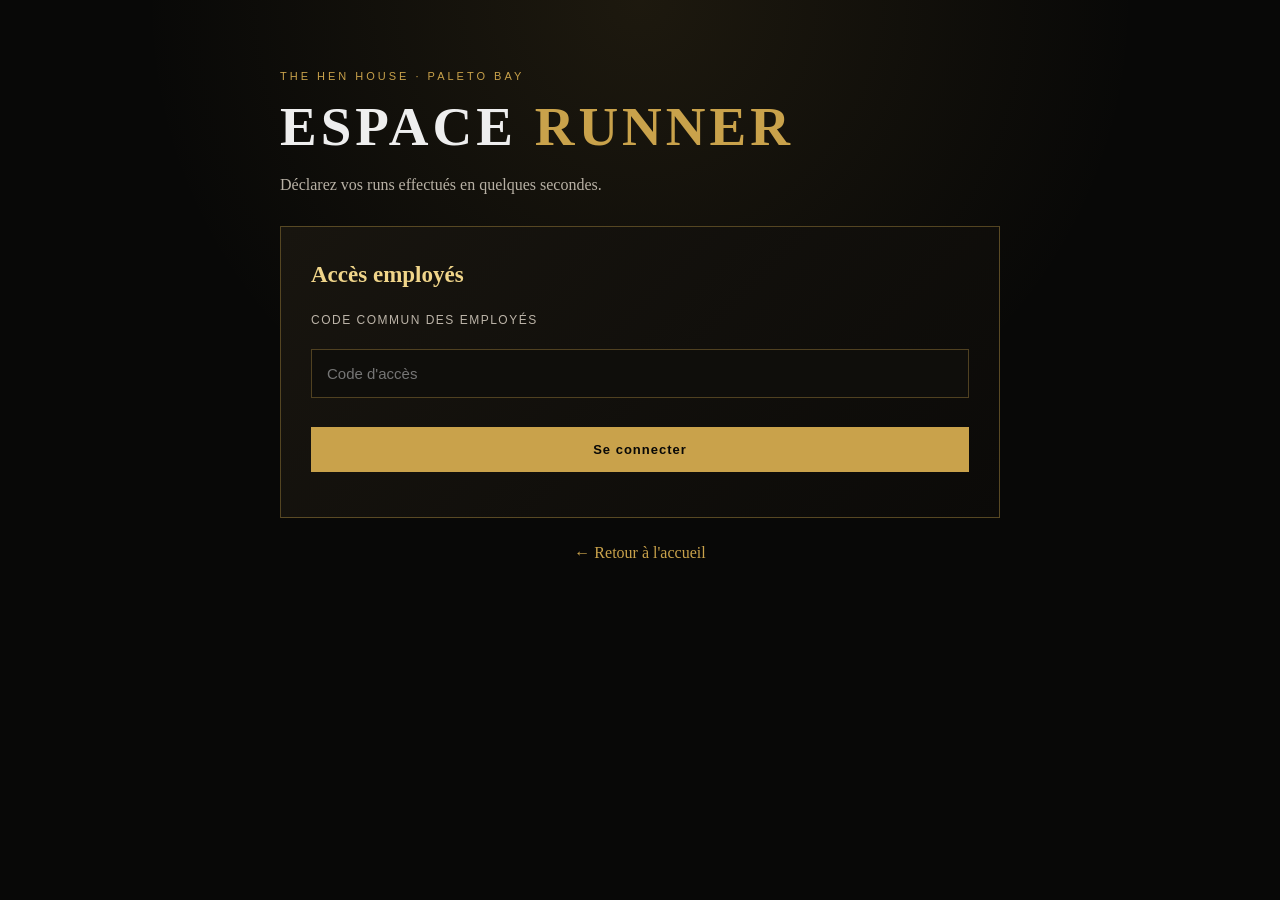
<file: runner.html>
<!doctype html><html lang="fr"><head><meta charset="utf-8"><meta name="viewport" content="width=device-width,initial-scale=1"><title>Espace Runner — The Hen House</title><link rel="stylesheet" href="style.css"></head><body class="runner-page"><main class="runner-shell"><div class="runner-kicker">THE HEN HOUSE · PALETO BAY</div><h1>Espace <span>Runner</span></h1><p class="runner-lead">Déclarez vos runs effectués en quelques secondes.</p><section class="runner-card" id="runnerLogin"><h2>Accès employés</h2><form id="runnerLoginForm"><label for="runnerCode">Code commun des employés</label><input id="runnerCode" type="password" autocomplete="off" required placeholder="Code d'accès"><button type="submit" class="runner-primary">Se connecter</button></form><p class="runner-feedback" id="runnerLoginMessage" role="status"></p></section><section class="runner-card" id="runnerFormSection" hidden><div class="runner-card-head"><h2>Déclarer un run</h2><button type="button" id="runnerLogout" class="runner-outline">Déconnexion</button></div><form id="runnerDeclaration"><div class="runner-form-grid"><div><label for="runnerLastName">Nom</label><input id="runnerLastName" maxlength="80" required autocomplete="family-name"></div><div><label for="runnerFirstName">Prénom</label><input id="runnerFirstName" maxlength="80" required autocomplete="given-name"></div></div><label for="runnerPhone">Numéro de téléphone</label><input id="runnerPhone" maxlength="60" required autocomplete="tel"><label class="runner-check"><input id="runnerCompleted" type="checkbox" required><span>Je confirme avoir effectué ce run</span></label><button type="submit" id="runnerSubmit" class="runner-primary">Envoyer ma déclaration</button></form><p class="runner-feedback" id="runnerFeedback" role="status"></p></section><p class="runner-back"><a href="index.html">← Retour à l'accueil</a></p></main><script>
(function(){const API="https://thehenhouse-reservation.maxgamingdu4.workers.dev",g=id=>document.getElementById(id);let code="";function show(id,text){g(id).textContent=text;}g("runnerLoginForm").addEventListener("submit",async e=>{e.preventDefault();code=g("runnerCode").value.trim();try{const r=await fetch(API+"/runner/verify",{headers:{Authorization:"Bearer "+code}});if(!r.ok)throw Error("Code employé incorrect.");g("runnerLogin").hidden=true;g("runnerFormSection").hidden=false;show("runnerLoginMessage","");}catch(err){show("runnerLoginMessage",err.message);code="";}});g("runnerLogout").addEventListener("click",()=>{code="";g("runnerCode").value="";g("runnerLogin").hidden=false;g("runnerFormSection").hidden=true;});g("runnerDeclaration").addEventListener("submit",async e=>{e.preventDefault();const btn=g("runnerSubmit");btn.disabled=true;show("runnerFeedback","Enregistrement...");try{const r=await fetch(API+"/runner/runs",{method:"POST",headers:{"Content-Type":"application/json",Authorization:"Bearer "+code},body:JSON.stringify({last_name:g("runnerLastName").value.trim(),first_name:g("runnerFirstName").value.trim(),phone:g("runnerPhone").value.trim(),completed:g("runnerCompleted").checked})});const d=await r.json();if(!r.ok||!d.success)throw Error(d.error||"Erreur d'envoi");g("runnerCompleted").checked=false;show("runnerFeedback",d.discord_sent?"✓ Run enregistré et envoyé sur Discord.":"✓ Run enregistré. Attention : notification Discord non envoyée.");}catch(err){show("runnerFeedback",err.message);}finally{btn.disabled=false;}});})();
</script></body></html>
</file>
<file: style.css>
/* =========================================================



   THE HEN HOUSE — GLOBAL STYLES



   Black / Gold — Paleto Bay



   ========================================================= */







:root{



  --gold:#c9a24b;



  --gold-light:#f0d58a;



  --gold-dark:#8e6a27;



  --black:#080807;



  --black-2:#0d0c0a;



  --black-3:#15130f;



  --cream:#f3eee4;



  --muted:#b8b1a5;



  --border:rgba(201,162,75,.28);



  --success:#69c58a;



  --danger:#d86b6b;



}







*{box-sizing:border-box;margin:0;padding:0}



html{scroll-behavior:smooth}



body{



  min-height:100vh;



  font-family:Georgia,"Times New Roman",serif;



  background:var(--black);



  color:var(--cream);



  line-height:1.6;



}



body.home-page{



  background-size:cover!important;



  background-position:center!important;



  background-attachment:fixed!important;



  background-repeat:no-repeat!important;



}



body.home-page::before{



  content:"";



  position:fixed;



  inset:0;



  background:rgba(0,0,0,.20);



  pointer-events:none;



  z-index:0;



}



body.home-page > *{position:relative;z-index:1}







a{color:inherit;text-decoration:none}



img{max-width:100%;height:auto}



button,input,textarea,select{font:inherit}



button{cursor:pointer}



.container{width:min(1180px,92%);margin:auto}







.topbar{



  border-bottom:1px solid var(--border);



  background:#050504;



}



.topbar .container{



  display:flex;



  justify-content:space-between;



  align-items:center;



  gap:20px;



  padding:9px 0;



  font:12px/1 Arial,sans-serif;



  letter-spacing:2px;



  text-transform:uppercase;



  color:#cfc8bc;



}







header{



  position:sticky;



  top:0;



  z-index:20;



  background:rgba(8,8,7,.94);



  backdrop-filter:blur(10px);



  border-bottom:1px solid rgba(201,162,75,.30);



}



.nav{



  display:flex;



  align-items:center;



  justify-content:space-between;



  gap:25px;



  min-height:86px;



}



.brand{



  display:flex;



  align-items:center;



  justify-content:center;



  height:86px;



  flex-shrink:0;



}



.brand img{



  width:88px;



  height:76px;



  object-fit:contain;



  display:block;



}



.header-actions{



  display:flex;



  align-items:center;



  gap:10px;



  flex-shrink:0;



}



.admin-header-btn{



  background:transparent;



  color:var(--gold-light);



}



.admin-header-btn:hover{



  background:var(--gold);



  color:#111;



}



nav{



  display:flex;



  gap:28px;



  align-items:center;



  font:13px Arial,sans-serif;



  letter-spacing:1.5px;



  text-transform:uppercase;



}



nav a{color:#eee8dd;transition:.2s}



nav a:hover,nav a.active{color:var(--gold-light)}







.btn{



  display:inline-flex;



  align-items:center;



  justify-content:center;



  min-height:44px;



  border:1px solid var(--gold);



  padding:12px 22px;



  background:linear-gradient(135deg,#b58a34,#e4c36c);



  color:#111;



  font:bold 12px Arial,sans-serif;



  letter-spacing:1.5px;



  text-transform:uppercase;



  transition:.2s ease;



}



.btn:hover{transform:translateY(-1px);filter:brightness(1.08)}



.btn.outline{background:transparent;color:var(--gold-light)}



.btn.outline:hover{background:var(--gold);color:#111}



.btn.danger{background:transparent;color:#e98989;border-color:rgba(216,107,107,.5)}







.hero{



  min-height:76vh;



  display:grid;



  place-items:center;



  text-align:center;



  position:relative;



  overflow:hidden;



  background:radial-gradient(circle at center,rgba(112,79,24,.12),transparent 42%);



}



.hero-content{padding:120px 20px 90px}



.kicker{



  font:12px Arial,sans-serif;



  letter-spacing:6px;



  color:var(--gold-light);



  text-transform:uppercase;



  margin-bottom:18px;



}



h1{



  font-size:clamp(48px,8vw,100px);



  line-height:.9;



  letter-spacing:4px;



  text-transform:uppercase;



}



h1 span{color:var(--gold)}



.hero p{max-width:680px;margin:28px auto;color:#d5cfc4;font-size:18px}



.actions{display:flex;justify-content:center;gap:12px;flex-wrap:wrap}







section{padding:90px 0}



.section-head{text-align:center;margin-bottom:45px}



.section-head .kicker{margin-bottom:8px}



.section-head h2{



  font-size:42px;



  font-weight:normal;



  text-transform:uppercase;



  letter-spacing:3px;



}



.section-head p{color:var(--muted);max-width:700px;margin:12px auto}







.grid{display:grid;grid-template-columns:repeat(3,1fr);gap:20px}



.card{



  background:linear-gradient(145deg,#18150f,#0d0c09);



  border:1px solid var(--border);



  padding:30px;



}



.card h3{font-size:23px;color:var(--gold-light);margin-bottom:8px}



.card p{color:var(--muted)}



.price{



  font:700 18px Arial,sans-serif;



  color:var(--gold-light);



  margin-top:15px;



}







.menu-list{display:grid;gap:12px}



.menu-item{



  display:flex;



  justify-content:space-between;



  gap:20px;



  border-bottom:1px solid rgba(255,255,255,.09);



  padding:14px 0;



}



.menu-item strong{font-size:18px;font-weight:normal}



.menu-item span{



  font:700 16px Arial,sans-serif;



  color:var(--gold-light);



  white-space:nowrap;



}







.banner{



  background:linear-gradient(90deg,#0b0a08,#211a10,#0b0a08);



  border-top:1px solid var(--border);



  border-bottom:1px solid var(--border);



  text-align:center;



  padding:70px 20px;



}







.page-hero{



  padding:100px 0 70px;



  text-align:center;



  background:radial-gradient(circle,rgba(126,91,31,.12),transparent 55%);



}



.page-hero h1{font-size:clamp(44px,7vw,76px)}







html,body{



  min-height:100%;



}







body{



  min-height:100vh;



  display:flex;



  flex-direction:column;



}







main{



  flex:1;



}







footer{



  width:100%;



  margin-top:auto;



  border-top:1px solid rgba(201,162,75,.25);



  padding:45px 0;



  background:#050504 !important;



  flex-shrink:0;



}



footer .container{



  display:flex;



  justify-content:space-between;



  gap:30px;



  flex-wrap:wrap;



}



footer p{color:#8f897f;font:13px Arial,sans-serif}







form{display:grid;gap:14px;max-width:700px;margin:auto}



input,textarea,select{



  width:100%;



  background:#0f0e0b;



  border:1px solid rgba(201,162,75,.35);



  color:#fff;



  padding:15px;



  outline:none;



  font:15px Arial,sans-serif;



}



input:focus,textarea:focus,select:focus{border-color:var(--gold)}



textarea{min-height:150px;resize:vertical}



label{



  font:12px Arial,sans-serif;



  text-transform:uppercase;



  letter-spacing:1.5px;



  color:#bcb4a8;



}



.notice{



  padding:16px;



  border-left:3px solid var(--gold);



  background:#15120d;



  color:#cfc7ba;



  margin-bottom:25px;



}







.category-grid{



  display:grid;



  grid-template-columns:repeat(3,1fr);



  gap:20px;



}



.category-card{



  display:flex;



  flex-direction:column;



  justify-content:space-between;



  min-height:220px;



  padding:32px;



  background:linear-gradient(145deg,#18150f,#0d0c09);



  border:1px solid var(--border);



  transition:.2s;



}



.category-card:hover{transform:translateY(-3px);border-color:var(--gold)}



.category-card .icon{font-size:38px;margin-bottom:18px}



.category-card h3{color:var(--gold-light);font-size:26px}



.category-card p{color:var(--muted);margin:8px 0 20px}







.event-grid{



  display:grid;



  grid-template-columns:repeat(3,1fr);



  gap:20px;



}



.event-card{



  overflow:hidden;



  background:#100e0b;



  border:1px solid var(--border);



}



.event-card img{



  width:100%;



  aspect-ratio:4/3;



  object-fit:cover;



  display:block;



  background:#15130f;



}



.event-card-body{padding:24px}



.event-date{



  color:var(--gold);



  font:12px Arial,sans-serif;



  text-transform:uppercase;



  letter-spacing:1.5px;



}



.event-card h3{font-size:25px;color:var(--gold-light);margin:7px 0}



.event-card p{color:var(--muted)}







.calendar-wrap{



  overflow:auto;



  border:1px solid var(--border);



  background:#0c0b09;



}



.calendar{



  min-width:760px;



  display:grid;



  grid-template-columns:repeat(7,1fr);



}



.calendar-head,.calendar-day{



  border-right:1px solid rgba(255,255,255,.06);



  border-bottom:1px solid rgba(255,255,255,.06);



  min-height:115px;



  padding:12px;



}



.calendar-head{



  min-height:auto;



  color:var(--gold);



  font:11px Arial,sans-serif;



  text-transform:uppercase;



  letter-spacing:1px;



}



.calendar-day .day-number{



  font:700 13px Arial,sans-serif;



  color:#eee;



}



.calendar-event{



  display:block;



  margin-top:8px;



  padding:7px;



  background:rgba(201,162,75,.12);



  border-left:2px solid var(--gold);



  color:var(--gold-light);



  font:11px Arial,sans-serif;



}







.modal{



  position:fixed;



  inset:0;



  z-index:100;



  display:none;



  place-items:center;



  padding:20px;



  background:rgba(0,0,0,.78);



}



.modal.open{display:grid}



.modal-card{



  width:min(650px,100%);



  max-height:90vh;



  overflow:auto;



  background:#100e0b;



  border:1px solid var(--gold);



  padding:32px;



  box-shadow:0 20px 80px rgba(0,0,0,.6);



}



.modal-close{



  float:right;



  background:none;



  border:0;



  color:var(--gold);



  font-size:26px;



}



.modal-card h2{color:var(--gold-light);margin-bottom:15px}



.ingredients{color:var(--muted);margin-bottom:20px}











.event-modal{



  position:fixed;



  inset:0;



  z-index:9999;



  display:none;



  align-items:center;



  justify-content:center;



  padding:20px;



}



.event-modal.open{



  display:flex;



}



.event-modal-backdrop{



  position:absolute;



  inset:0;



  background:rgba(0,0,0,.86);



  backdrop-filter:blur(5px);



  cursor:pointer;



}



.event-modal-card{



  position:relative;



  z-index:2;



  width:min(560px,92vw);



  max-height:90vh;



  overflow:auto;



  background:#100e0b;



  border:1px solid var(--gold);



  box-shadow:0 25px 90px rgba(0,0,0,.85);



}



.event-modal-image{



  display:block;



  width:100%;



  max-height:390px;



  object-fit:cover;



}



.event-modal-content{



  padding:24px 26px 30px;



}



.event-modal-date{



  color:var(--gold);



  font:12px Arial,sans-serif;



  letter-spacing:1.5px;



  text-transform:uppercase;



  margin-bottom:8px;



}



.event-modal-content h2{



  color:var(--gold-light);



  font-size:32px;



  line-height:1.15;



  margin:0 0 14px;



}



.event-modal-content p{



  color:#d5cfc4;



  font-size:16px;



  line-height:1.7;



  white-space:pre-line;



}



.event-modal-close{



  position:absolute;



  top:10px;



  right:10px;



  z-index:3;



  width:42px;



  height:42px;



  border:1px solid rgba(201,162,75,.75);



  background:rgba(8,8,7,.92);



  color:var(--gold-light);



  font:32px/38px Arial,sans-serif;



  cursor:pointer;



}



.event-modal-close:hover{



  background:var(--gold);



  color:#111;



}



body.modal-open{



  overflow:hidden;



}



.calendar-event{



  appearance:none;



  -webkit-appearance:none;



}



.calendar-error{



  grid-column:1 / -1;



  padding:40px;



  text-align:center;



  color:#d86b6b;



}



@media(max-width:700px){



  .nav{



    min-height:76px;



  }



  .brand{



    height:76px;



  }



  .brand img{



    width:78px;



    height:68px;



  }



  .event-modal{



    padding:14px;



  }



  .event-modal-card{



    width:94vw;



  }



  .event-modal-image{



    max-height:300px;



  }



  .event-modal-content{



    padding:21px;



  }



  .event-modal-content h2{



    font-size:28px;



  }



  .event-modal-content p{



    font-size:15px;



  }



}







.message{



  display:none;



  padding:13px 15px;



  border:1px solid var(--border);



  background:#15120d;



  color:#ddd;



}



.message.show{display:block}



.message.success{border-color:rgba(105,197,138,.5);color:#bfeacb}



.message.error{border-color:rgba(216,107,107,.5);color:#f0b1b1}



.message.info{border-color:var(--border);color:var(--gold-light)}















/* =========================================================



   MAINTENANCE PAGE



   ========================================================= */







.maintenance-page{



  min-height:100vh;



  display:grid;



  place-items:center;



  padding:40px 20px;



  background:



    radial-gradient(circle at center,rgba(201,162,75,.055),transparent 35%),



    #050504;



  color:var(--cream);



}







.maintenance-frame{



  position:relative;



  width:min(700px,92vw);



  min-height:650px;



  display:flex;



  align-items:center;



  justify-content:center;



  border:1px solid rgba(201,162,75,.55);



  background:rgba(15,14,11,.72);



  box-shadow:0 30px 90px rgba(0,0,0,.55);



  padding:45px 55px;



}







.maintenance-inner{



  width:100%;



  text-align:center;



}







.maintenance-logo{



  display:block;



  width:100px;



  max-height:100px;



  object-fit:contain;



  margin:0 auto 30px;



}







.maintenance-kicker{



  color:var(--gold-light);



  font:11px Arial,sans-serif;



  letter-spacing:6px;



  text-transform:uppercase;



  margin-bottom:15px;



}







.maintenance-frame h1{



  color:var(--gold-light);



  font-size:clamp(48px,6vw,68px);



  line-height:1;



  letter-spacing:3px;



  margin:0;



}







.maintenance-tool{



  width:70px;



  height:70px;



  display:grid;



  place-items:center;



  margin:28px auto 20px;



  border:1px solid rgba(201,162,75,.55);



  background:rgba(201,162,75,.045);



  transform:rotate(-8deg);



}







.maintenance-tool span{



  display:block;



  font-size:28px;



  transform:rotate(8deg);



  filter:grayscale(.25);



}







.maintenance-divider{



  width:82px;



  height:1px;



  background:var(--gold);



  margin:0 auto 28px;



  opacity:.75;



}







.maintenance-text{



  max-width:570px;



  margin:0 auto;



  color:#e1dbd1;



  font-size:16px;



  line-height:1.65;



}







.maintenance-thanks{



  margin-top:17px;



  color:#8f897f;



  font:12px Arial,sans-serif;



  letter-spacing:1px;



}







.maintenance-actions{



  display:flex;



  justify-content:center;



  gap:4px;



  margin-top:27px;



}







.maintenance-page .status,



.maintenance-page .admin-link{



  display:inline-flex;



  align-items:center;



  justify-content:center;



  width:205px;



  height:35px;



  box-sizing:border-box;



  margin:0;



  border:1px solid rgba(201,162,75,.5);



  background:rgba(201,162,75,.045);



  color:var(--gold);



  font:10px Arial,sans-serif;



  letter-spacing:1.4px;



  text-transform:uppercase;



}







.maintenance-page .status{



  gap:7px;



}







.maintenance-page .status span{



  color:var(--gold);



  font-size:9px;



}







.maintenance-page .admin-link{



  text-decoration:none;



  transition:.2s ease;



}







.maintenance-page .admin-link:hover{



  background:var(--gold);



  color:#111;



}







.maintenance-footer{



  margin-top:34px;



  color:#68645d;



  font:10px Arial,sans-serif;



  letter-spacing:1.5px;



  text-transform:uppercase;



}







.maintenance-corner{



  position:absolute;



  width:32px;



  height:32px;



  pointer-events:none;



}







.maintenance-corner-tl{



  top:13px;



  left:13px;



  border-top:1px solid rgba(243,238,228,.8);



  border-left:1px solid rgba(243,238,228,.8);



}







.maintenance-corner-br{



  right:13px;



  bottom:13px;



  border-right:1px solid rgba(243,238,228,.8);



  border-bottom:1px solid rgba(243,238,228,.8);



}







@media(max-width:700px){



  .maintenance-page{



    padding:20px 14px;



  }







  .maintenance-frame{



    width:100%;



    min-height:590px;



    padding:38px 22px;



  }







  .maintenance-logo{



    width:90px;



    margin-bottom:24px;



  }







  .maintenance-kicker{



    letter-spacing:4px;



  }







  .maintenance-frame h1{



    font-size:clamp(38px,11vw,58px);



  }







  .maintenance-text{



    font-size:15px;



  }







  .maintenance-actions{



    flex-direction:column;



    align-items:center;



    gap:8px;



  }







  .maintenance-page .status,



  .maintenance-page .admin-link{



    width:min(260px,100%);



  }



}







.admin-page{background:#090807}



.admin-shell{width:min(1250px,94%);margin:35px auto}



.admin-header{



  display:flex;



  align-items:center;



  justify-content:space-between;



  gap:20px;



  flex-wrap:wrap;



  padding:25px;



  border:1px solid var(--border);



  background:#0f0e0b;



}



.admin-header h1{font-size:34px}



.admin-header h1 span{color:var(--gold)}



.admin-nav{



  display:flex;



  gap:8px;



  flex-wrap:wrap;



  margin:20px 0;



}



.admin-nav button{



  border:1px solid var(--border);



  background:#11100d;



  color:#ddd;



  padding:11px 15px;



  font:12px Arial,sans-serif;



  text-transform:uppercase;



  letter-spacing:1px;



}



.admin-nav button.active,.admin-nav button:hover{



  background:var(--gold);



  color:#111;



}



.admin-section{



  display:none;



  border:1px solid var(--border);



  background:#0f0e0b;



  padding:28px;



}



.admin-section.active{display:block}



.admin-grid{



  display:grid;



  grid-template-columns:repeat(2,1fr);



  gap:20px;



}



.admin-card{



  border:1px solid rgba(255,255,255,.07);



  background:#12100d;



  padding:22px;



}



.admin-card h2{font-size:22px;color:var(--gold-light);margin-bottom:18px}



.admin-list{display:grid;gap:12px}



.admin-item{



  display:flex;



  align-items:center;



  justify-content:space-between;



  gap:15px;



  padding:15px;



  border:1px solid rgba(255,255,255,.07);



  background:#0b0a08;



}



.admin-item .meta{color:var(--muted);font:12px Arial,sans-serif}



.admin-actions{display:flex;gap:7px;flex-wrap:wrap}



.admin-actions button{



  border:1px solid var(--border);



  background:transparent;



  color:var(--gold-light);



  padding:8px 10px;



  font:11px Arial,sans-serif;



}



.admin-actions button:hover{background:var(--gold);color:#111}



.hidden{display:none!important}







.login-wrapper{



  min-height:100vh;



  display:grid;



  place-items:center;



  padding:22px;



  background:



    radial-gradient(circle at center,rgba(201,162,75,.10),transparent 38%),



    #080807;



}



.login-card{



  width:min(460px,100%);



  padding:30px 40px 32px;



  border:1px solid var(--border);



  background:#0f0e0b;



  text-align:center;



}



.login-logo{



  display:block;



  width:135px;



  height:135px;



  object-fit:contain;



  margin:0 auto 10px;



}



.login-card .kicker{



  margin-bottom:10px;



}



.login-card h1{



  font-size:34px;



  line-height:1.05;



  margin:0 0 4px;



}



.login-card .subtitle{



  color:var(--muted);



  margin:4px 0 20px;



}



.login-form{text-align:left}



.login-form label{



  margin-bottom:6px;



}



.login-form input{



  padding:12px 14px;



}



.login-button{



  width:100%;



  margin-top:4px;



  min-height:44px;



}







.preview{



  width:100%;



  max-height:260px;



  object-fit:contain;



  background:#080807;



  border:1px solid rgba(255,255,255,.08);



  margin-top:15px;



}



.small{font:12px Arial,sans-serif;color:var(--muted)}



hr.separator{border:0;border-top:1px solid rgba(255,255,255,.07);margin:25px 0}







@media(max-width:900px){



  .grid,.category-grid,.event-grid,.admin-grid{grid-template-columns:1fr}



  .nav{min-height:70px}



  .brand img{width:86px}



  nav{display:none}



  .header-actions{gap:7px}



  .header-actions .btn{padding:10px 12px;font-size:10px;letter-spacing:1px}







  .hero{min-height:70vh}



  .hero-content{padding:90px 18px 70px}



}



@media(max-width:600px){



  .topbar .container{justify-content:center;text-align:center}



  .topbar .container span:last-child{display:none}



  section{padding:65px 0}



  .section-head h2{font-size:32px}



  h1{font-size:clamp(42px,12vw,70px)}



  .hero p{font-size:16px}



 .login-card{padding:28px 20px}



  .admin-shell{width:94%}



  .admin-section{padding:18px}



}











/* =========================================================



   EVENTS — CALENDAR



   ========================================================= */







.events-actions{margin-top:25px}







.calendar-section{



  padding-top:25px;



}







.calendar-container{



  width:min(1180px,100%);



  border:1px solid rgba(201,162,75,.22);



  background:#0a0a09;



}







.calendar-toolbar{



  height:88px;



  display:grid;



  grid-template-columns:90px 1fr 90px;



  align-items:center;



  gap:20px;



  padding:0 22px;



  border-bottom:1px solid rgba(201,162,75,.22);



}







.calendar-toolbar h2{



  color:var(--cream);



  font-size:30px;



  font-weight:normal;



  text-align:center;



  text-transform:capitalize;



  letter-spacing:.5px;



}







.calendar-nav{



  width:50px;



  height:40px;



  border:1px solid rgba(201,162,75,.45);



  background:#0e0e0c;



  color:#eee8dd;



  font:28px/1 Georgia,"Times New Roman",serif;



  justify-self:start;



  transition:.2s;



}







.calendar-nav:last-child{



  justify-self:end;



}







.calendar-nav:hover{



  background:var(--gold);



  color:#111;



}







.calendar-weekdays{



  display:grid;



  grid-template-columns:repeat(7,1fr);



  border-bottom:1px solid rgba(255,255,255,.10);



}







.calendar-weekdays div{



  padding:13px 10px;



  text-align:center;



  color:#9fc0df;



  font:11px Arial,sans-serif;



  letter-spacing:1.5px;



}







.calendar-grid{



  display:grid;



  grid-template-columns:repeat(7,1fr);



}







.calendar-day{



  min-height:128px;



  padding:10px;



  border-right:1px solid rgba(255,255,255,.10);



  border-bottom:1px solid rgba(255,255,255,.10);



  background:#090908;



  position:relative;



}







.calendar-day:nth-child(7n){



  border-right:0;



}







.calendar-day-number{



  color:#eee;



  font:14px Georgia,"Times New Roman",serif;



  margin-bottom:8px;



}







.calendar-day.outside{



  background:#080807;



}







.calendar-day.outside .calendar-day-number{



  color:#4d4b47;



}







.calendar-day.has-event{



  background:#0b0b09;



}







.calendar-event{



  width:100%;



  display:block;



  appearance:none;



  -webkit-appearance:none;



  padding:5px;



  margin-top:4px;



  border:1px solid rgba(201,162,75,.45);



  background:#211d16;



  color:var(--cream);



  text-align:left;



  overflow:hidden;



  cursor:pointer;



  transition:.18s;



}







.calendar-event:hover{



  background:#30291c;



  border-color:var(--gold);



  transform:translateY(-1px);



}







.calendar-event img{



  display:block;



  width:100%;



  aspect-ratio:3/1.1;



  object-fit:cover;



  margin-bottom:4px;



}







.calendar-event-title{



  display:block;



  font:bold 12px Arial,sans-serif;



  color:#f3eee4;



  white-space:nowrap;



  overflow:hidden;



  text-overflow:ellipsis;



}







.calendar-event-time{



  display:block;



  margin-top:3px;



  color:#b8b1a5;



  font:11px Arial,sans-serif;



}







.event-list-section{



  padding-top:70px;



}







.event-card-button{



  width:100%;



  padding:0;



  color:inherit;



  text-align:left;



  cursor:pointer;



  font-family:inherit;



  transition:.2s;



}







.event-card-button:hover{



  transform:translateY(-3px);



  border-color:var(--gold);



}







.event-details-link{



  display:inline-block;



  margin-top:16px;



  color:var(--gold-light);



  font:11px Arial,sans-serif;



  letter-spacing:1px;



  text-transform:uppercase;



}











@media(max-width:700px){



  .calendar-toolbar{



    grid-template-columns:55px 1fr 55px;



    padding:0 10px;



    gap:8px;



  }







  .calendar-toolbar h2{



    font-size:23px;



  }







  .calendar-nav{



    width:44px;



  }







  .calendar-day{



    min-height:95px;



    padding:7px;



  }







  .calendar-event{



    padding:4px;



  }







  .calendar-event img{



    display:none;



  }







  .calendar-event-title{



    font-size:10px;



  }







  .calendar-event-time{



    font-size:9px;



  }







  .calendar-day-number{



    font-size:12px;



  }







  .calendar-weekdays div{



    font-size:9px;



    padding:11px 3px;



  }







  .event-modal-content{



    padding:24px 20px;



  }







  .event-modal-content h2{



    font-size:29px;



  }



}











body.site-background-page{



  background-size:cover !important;



  background-position:center center !important;



  background-attachment:fixed !important;



  background-repeat:no-repeat !important;



}







/* =========================================================



   VOILE SOMBRE SUR LES IMAGES DE FOND



   ========================================================= */



body.site-background-page{



  position:relative;



}







body.site-background-page::before{



  content:"";



  position:fixed;



  inset:0;



  z-index:0;



  pointer-events:none;



  background:rgba(0,0,0,.34);



}







body.site-background-page > *{



  position:relative;



  z-index:1;



}



















/* =========================================================



   THE HEN HOUSE — ADMINISTRATION + RÉSERVATIONS



   Intégration dans style.css



   ========================================================= */



































    * {















      box-sizing: border-box;















    }































    body {















      background:















        radial-gradient(















          circle at top,















          rgba(201,162,75,.08),















          transparent 45%















        ),















        #080807;















      color: #eee;















    }































    /* =========================















       CONTENEUR















    ========================= */































    .admin-container {















      width: min(1150px, calc(100% - 40px));















      margin: 50px auto;















    }































    /* =========================















       HEADER ADMIN















    ========================= */































    .admin-header {















      display: flex;















      align-items: center;















      justify-content: space-between;















      gap: 20px;















      margin-bottom: 30px;















    }































    .admin-title h1 {















      margin: 0;















      color: #f0d58a;















      font-size: 34px !important;















      line-height: 1.1;















      letter-spacing: 1px;















    }































    .admin-title p {















      margin-top: 8px;















      color: #999;















    }































    .top-actions {















      display: flex;















      flex-wrap: wrap;















      gap: 10px;















    }































    /* =========================















       BOUTONS















    ========================= */































    button {















      font-family: inherit;















    }































    .admin-btn {















      border: 1px solid rgba(201,162,75,.55);















      background: #11100d;















      color: #eee;















      padding: 11px 17px;















      cursor: pointer;















      transition: .2s;















      font-size: 13px;















    }































    .admin-btn:hover {















      background: #c9a24b;















      color: #111;















    }































    .secondary {















      border: 1px solid #555;















      background: transparent;















      color: #eee;















      padding: 11px 17px;















      cursor: pointer;















      transition: .2s;















    }































    .secondary:hover {















      border-color: #c9a24b;















      color: #f0d58a;















    }































    .danger {















      border: 1px solid rgba(190,60,60,.7);















      background: rgba(100,20,20,.25);















      color: #ffb2b2;















      padding: 11px 17px;















      cursor: pointer;















      transition: .2s;















    }































    .danger:hover {















      background: #9e3030;















      color: white;















    }































    .maintenance-button {















      border: 1px solid rgba(201,162,75,.7);















      background: rgba(201,162,75,.08);















      color: #f0d58a;















      padding: 11px 17px;















      cursor: pointer;















      transition: .2s;















    }































    .maintenance-button:hover {















      background: #c9a24b;















      color: #111;















    }































    .maintenance-button.active {















      border-color: #4caf50;















      background: rgba(76,175,80,.12);















      color: #8cff91;















    }































    /* =========================















       CARTES















    ========================= */































    .admin-card {















      background:















        linear-gradient(















          145deg,















          #15130f,















          #090807















        );















      border: 1px solid rgba(201,162,75,.22);















      padding: 28px;















      margin-bottom: 25px;















      box-shadow: 0 20px 60px rgba(0,0,0,.25);















    }































    .admin-card h2 {















      margin-top: 0;















      margin-bottom: 22px;















      color: #f0d58a;















      font-size: 23px;















    }































    /* =========================















       LOGIN















    ========================= */































    .login-wrapper {















      min-height: 75vh;















      display: flex;















      align-items: center;















      justify-content: center;















      padding: 40px 20px;















    }































    .login-card h1 {















      color: #f0d58a;















      margin-bottom: 8px;















      font-size: 42px !important;















      line-height: 1.1;















      letter-spacing: 1px;















    }































    .login-logo {















      width: 100px;















      height: 100px;















      object-fit: contain;















      margin-bottom: 20px;















    }































    .login-card h1 {















      color: #f0d58a;















      margin-bottom: 8px;















    }































    .login-card p {















      color: #999;















      margin-bottom: 28px;















    }































    /* =========================















       FORMULAIRES















    ========================= */































    .form-group {















      margin-bottom: 18px;















    }































    .form-group label {















      display: block;















      margin-bottom: 8px;















      color: #cfc7b8;















      font-size: 13px;















    }































    .form-group input,















    .form-group textarea {















      width: 100%;















      border: 1px solid #3d3932;















      background: #0c0b09;















      color: white;















      padding: 13px 14px;















      outline: none;















      transition: .2s;















      font-family: inherit;















    }































    .form-group textarea {















      min-height: 130px;















      resize: vertical;















    }































    .form-group input:focus,















    .form-group textarea:focus {















      border-color: #c9a24b;















      box-shadow: 0 0 0 2px rgba(201,162,75,.08);















    }































    .form-actions {















      display: flex;















      flex-wrap: wrap;















      gap: 10px;















      margin-top: 20px;















    }































    /* =========================















       MESSAGES















    ========================= */































    .message {















      padding: 12px 15px;















      margin-top: 15px;















      font-size: 13px;















      display: none;















    }































    .message.show {















      display: block;















    }































    .message.success {















      background: rgba(50,130,65,.12);















      border: 1px solid rgba(70,170,80,.35);















      color: #9cff9c;















    }































    .message.error {















      background: rgba(150,30,30,.12);















      border: 1px solid rgba(200,60,60,.35);















      color: #ffaaaa;















    }































    /* =========================















       MAINTENANCE















    ========================= */































    .maintenance-status {















      display: flex;















      align-items: center;















      justify-content: space-between;















      gap: 20px;















      padding: 18px;















      background: rgba(0,0,0,.25);















      border: 1px solid rgba(201,162,75,.15);















    }































    .maintenance-info strong {















      display: block;















      color: #eee;















      margin-bottom: 5px;















    }































    .maintenance-info span {















      color: #999;















      font-size: 13px;















    }































    .status-badge {















      padding: 7px 12px;















      font-size: 11px;















      font-weight: bold;















      letter-spacing: 1px;















      text-transform: uppercase;















    }































    .status-off {















      background: rgba(80,80,80,.2);















      color: #aaa;















      border: 1px solid #444;















    }































    .status-on {















      background: rgba(60,160,70,.15);















      color: #8cff91;















      border: 1px solid rgba(80,180,90,.4);















    }































    /* =========================















       EVENEMENTS















    ========================= */































    .events-list {















      display: grid;















      grid-template-columns:















        repeat(auto-fit, minmax(300px, 1fr));















      gap: 18px;















    }































    .event-card {















      border: 1px solid rgba(201,162,75,.18);















      background: rgba(0,0,0,.22);















      overflow: hidden;















    }































    .event-card-image {















      width: 100%;















      height: 180px;















      object-fit: cover;















      display: block;















    }































    .event-card-content {















      padding: 18px;















    }































    .event-card h3 {















      color: #f0d58a;















      margin: 0 0 10px;















    }































    .event-date {















      color: #aaa;















      font-size: 13px;















      margin-bottom: 10px;















    }































    .event-description {















      color: #bbb;















      font-size: 13px;















      line-height: 1.6;















      margin-bottom: 15px;















    }































    .event-actions {















      display: flex;















      gap: 8px;















      flex-wrap: wrap;















    }































    .edit-btn {















      border: 1px solid rgba(201,162,75,.55);















      background: transparent;















      color: #e7d39a;















      padding: 8px 13px;















      cursor: pointer;















    }































    .delete-btn {















      border: 1px solid rgba(190,60,60,.6);















      background: transparent;















      color: #ff9999;















      padding: 8px 13px;















      cursor: pointer;















    }































    .delete-btn:hover {















      background: #9e3030;















      color: white;















    }































    /* =========================















       HIDDEN















    ========================= */































    .hidden {















      display: none !important;















    }































    /* =========================















       MOBILE















    ========================= */































    @media (max-width: 700px) {































      .admin-container {















        width: min(100% - 25px, 1150px);















        margin: 25px auto;















      }































      .admin-header {















        flex-direction: column;















        align-items: flex-start;















      }































      .top-actions {















        width: 100%;















      }































      .top-actions button {















        flex: 1;















      }































      .admin-card {















        padding: 20px;















      }































      .maintenance-status {















        align-items: flex-start;















        flex-direction: column;















      }































      .login-card {















        padding: 28px 20px;















      }































    }







































    /* =========================







       LOGO DU SITE







    ========================= */















    .admin-description {







      color: #999;







      margin: 8px 0 25px;







      font: 14px Arial, sans-serif;







      line-height: 1.6;







    }















    .logo-admin-grid {







      display: grid;







      grid-template-columns: 280px 1fr;







      gap: 30px;







      align-items: start;







    }















    .logo-preview-box {







      border: 1px solid rgba(201,162,75,.25);







      background: #0d0c0a;







      padding: 20px;







    }















    .logo-preview-title {







      color: #f0d58a;







      font: 12px Arial, sans-serif;







      letter-spacing: 1.5px;







      text-transform: uppercase;







      margin-bottom: 15px;







    }















    .logo-preview {







      min-height: 180px;







      display: flex;







      align-items: center;







      justify-content: center;







      background: #050504;







      border: 1px solid rgba(255,255,255,.08);







      padding: 20px;







    }















    .logo-preview img {







      max-width: 100%;







      max-height: 150px;







      object-fit: contain;







    }















    .logo-form {







      display: grid;







      gap: 14px;







    }















    .logo-form input[type="url"] {







      width: 100%;







      border: 1px solid #3d3932;







      background: #0c0b09;







      color: white;







      padding: 13px 14px;







      outline: none;







      transition: .2s;







      font-family: Arial, sans-serif;







    }















    .logo-form input[type="url"]:focus {







      border-color: #c9a24b;







      box-shadow: 0 0 0 2px rgba(201,162,75,.08);







    }















    .logo-form .form-actions {







      display: flex;







      flex-wrap: wrap;







      gap: 10px;







      margin-top: 0;







    }















    @media (max-width: 700px) {







      .logo-admin-grid {







        grid-template-columns: 1fr;







      }







    }



















/* Navigation par sections */



.admin-nav{



  display:flex;



  flex-wrap:wrap;



  gap:8px;



  margin:0 0 20px;



}



.admin-nav button{



  appearance:none;



  border:1px solid rgba(201,162,75,.28);



  background:#11100d;



  color:#eee;



  padding:11px 16px;



  cursor:pointer;



  transition:.2s ease;



  font:12px Arial,sans-serif;



  letter-spacing:1.2px;



  text-transform:uppercase;



}



.admin-nav button:hover{



  border-color:rgba(201,162,75,.7);



  color:#f0d58a;



}



.admin-nav button.active{



  background:#c9a24b;



  border-color:#c9a24b;



  color:#111;



}



.admin-panel{display:none}



.admin-panel.active{display:block}



.admin-panel > .admin-card:last-child{margin-bottom:0}



@media(max-width:700px){



  .admin-nav{display:grid;grid-template-columns:1fr 1fr}



  .admin-nav button{width:100%}



}







.reservation-hero{padding-bottom:42px}



.reservation-section{padding:30px 0 80px}



.reservation-layout{display:grid;grid-template-columns:minmax(260px,.75fr) minmax(420px,1.25fr);gap:42px;align-items:start}



.reservation-intro{padding:25px 10px 10px 0}



.reservation-badge,.reservation-card-kicker{display:inline-block;color:#c9a24b;font:11px Arial,sans-serif;letter-spacing:2.2px;text-transform:uppercase}



.reservation-intro h2{font-size:clamp(30px,4vw,48px);line-height:1.08;margin:14px 0 18px;color:#f3eee4}



.reservation-intro h2 span{color:#c9a24b}



.reservation-intro>p{color:#b8b1a5;line-height:1.8;max-width:560px}



.reservation-info-list{display:grid;gap:13px;margin:30px 0}



.reservation-info-item{display:flex;gap:15px;align-items:center;padding:15px 0;border-bottom:1px solid rgba(201,162,75,.15)}



.reservation-info-item>span{color:#c9a24b;font:bold 12px Arial,sans-serif;letter-spacing:1px}



.reservation-info-item strong,.reservation-info-item small{display:block}.reservation-info-item strong{color:#f3eee4;font-size:14px}.reservation-info-item small{color:#817b72;margin-top:4px}



.reservation-note{font-size:12px!important;color:#817b72!important}



.reservation-card{background:rgba(10,9,7,.92);border:1px solid rgba(201,162,75,.35);box-shadow:0 25px 70px rgba(0,0,0,.4);padding:30px}



.reservation-card-head{display:flex;align-items:center;justify-content:space-between;gap:20px;padding-bottom:20px;margin-bottom:20px;border-bottom:1px solid rgba(201,162,75,.18)}



.reservation-card-head h2{margin:7px 0 0;color:#f3eee4;font-size:25px}.reservation-status-dot{width:10px;height:10px;border-radius:50%;background:#c9a24b;box-shadow:0 0 0 5px rgba(201,162,75,.1)}



.reservation-form-grid{display:grid;gap:16px}.reservation-form-grid.two{grid-template-columns:1fr 1fr}.reservation-form-grid.three{grid-template-columns:.7fr 1fr 1fr}



.reservation-field{position:relative;margin-bottom:16px}.reservation-field label{display:block;color:#ddd5c7;font:12px Arial,sans-serif;letter-spacing:.7px;margin-bottom:8px}.reservation-field label span{color:#c9a24b}.reservation-field label small{color:#777066}



.reservation-field input,.reservation-field textarea,.reservation-field select,.reservation-filter-row select{width:100%;box-sizing:border-box;border:1px solid #36322c;background:#0c0b09;color:#f3eee4;padding:13px 14px;border-radius:0;outline:none;font:14px Arial,sans-serif;transition:.2s}.reservation-field textarea{resize:vertical;min-height:120px}.reservation-field input:focus,.reservation-field textarea:focus,.reservation-field select:focus{border-color:#c9a24b;box-shadow:0 0 0 2px rgba(201,162,75,.08)}



.reservation-counter{position:absolute;right:9px;bottom:8px;color:#6f695f;font:10px Arial,sans-serif}



.reservation-check{display:flex;gap:10px;align-items:flex-start;margin:4px 0 20px;color:#989084;font:12px/1.55 Arial,sans-serif}.reservation-check input{margin-top:3px;accent-color:#c9a24b}



.reservation-submit{width:100%;display:flex;justify-content:center;gap:18px;align-items:center;border:1px solid #c9a24b;background:#c9a24b;color:#0d0c09;padding:14px 18px;cursor:pointer;font:bold 12px Arial,sans-serif;letter-spacing:1.2px;text-transform:uppercase;transition:.2s}.reservation-submit:hover{background:#f0d58a;border-color:#f0d58a}.reservation-submit:disabled{opacity:.65;cursor:wait}.reservation-submit.loading{letter-spacing:.8px}



.reservation-required{color:#666057;font:10px Arial,sans-serif;margin:10px 0 0;text-align:right}



.reservation-message{display:none;padding:12px 14px;margin:0 0 18px;border:1px solid transparent;font:13px/1.5 Arial,sans-serif}.reservation-message.show{display:block}.reservation-message.info{border-color:rgba(201,162,75,.25);background:rgba(201,162,75,.06);color:#d8cda9}.reservation-message.success{border-color:rgba(93,170,105,.4);background:rgba(70,150,80,.08);color:#b9dfbd}.reservation-message.error{border-color:rgba(200,75,75,.45);background:rgba(160,50,50,.08);color:#efb7b7}



.reservations-admin-head{display:flex;justify-content:space-between;align-items:flex-start;gap:20px;margin-bottom:22px}.reservations-admin-head h2{margin:4px 0 7px}.reservation-stats{display:grid;grid-template-columns:repeat(4,1fr);gap:10px;margin-bottom:20px}.reservation-stat{padding:14px 15px;border:1px solid rgba(201,162,75,.16);background:rgba(0,0,0,.2)}.reservation-stat span{display:block;color:#888077;font:10px Arial,sans-serif;text-transform:uppercase;letter-spacing:1px}.reservation-stat strong{display:block;color:#f0d58a;font-size:24px;margin-top:6px}.reservation-stat.pending strong{color:#e3c36e}.reservation-stat.confirmed strong{color:#9ed0a4}.reservation-stat.refused strong{color:#e4a0a0}.reservation-filter-row{display:flex;align-items:center;gap:12px;margin-bottom:16px}.reservation-filter-row label{color:#aaa298;font:11px Arial,sans-serif;text-transform:uppercase;letter-spacing:1px}.reservation-filter-row select{width:auto;min-width:210px;padding:10px}



.reservations-list{display:grid;gap:12px}.reservation-admin-item{display:grid;grid-template-columns:1fr auto;gap:18px;padding:18px;border:1px solid rgba(201,162,75,.16);background:rgba(0,0,0,.2)}.reservation-admin-top{display:flex;justify-content:space-between;gap:15px;align-items:flex-start}.reservation-admin-top h3{margin:0;color:#f0d58a;font-size:18px}.reservation-admin-id{display:block;color:#716b63;font:10px Arial,sans-serif;margin-top:5px}.reservation-status{display:inline-flex;padding:6px 9px;border:1px solid rgba(201,162,75,.3);font:10px Arial,sans-serif;text-transform:uppercase;letter-spacing:.7px;white-space:nowrap}.reservation-status.pending{color:#e3c36e}.reservation-status.confirmed{color:#a7d5ad;border-color:rgba(100,180,110,.3)}.reservation-status.refused,.reservation-status.cancelled{color:#e6aaaa;border-color:rgba(190,80,80,.3)}



.reservation-admin-grid{display:grid;grid-template-columns:repeat(4,1fr);gap:12px;margin-top:17px}.reservation-admin-grid span,.reservation-admin-message>span{display:block;color:#706a62;font:9px Arial,sans-serif;text-transform:uppercase;letter-spacing:1px}.reservation-admin-grid strong{display:block;color:#ddd5c7;font-size:12px;margin-top:5px}.reservation-admin-message{margin-top:15px;padding-top:13px;border-top:1px solid rgba(201,162,75,.1)}.reservation-admin-message p{color:#a9a197;font:12px/1.6 Arial,sans-serif;margin:5px 0 0;white-space:pre-wrap}.reservation-admin-actions{display:flex;flex-direction:column;gap:8px;min-width:150px}.reservation-admin-actions select{border:1px solid #3d3932;background:#0c0b09;color:#eee;padding:9px}.reservation-delete{border:1px solid rgba(190,60,60,.4);background:transparent;color:#e5aaaa;padding:9px;cursor:pointer}.reservation-delete:hover{border-color:#e5aaaa;background:rgba(180,60,60,.08)}.reservation-empty{color:#77716a;margin:10px 0}



@media(max-width:900px){.reservation-layout{grid-template-columns:1fr}.reservation-intro{padding-right:0}.reservation-stats{grid-template-columns:repeat(2,1fr)}.reservation-admin-item{grid-template-columns:1fr}.reservation-admin-actions{display:grid;grid-template-columns:1fr 1fr}.reservation-admin-grid{grid-template-columns:repeat(2,1fr)}}



@media(max-width:620px){.reservation-card{padding:20px}.reservation-form-grid.two,.reservation-form-grid.three{grid-template-columns:1fr}.reservation-stats{grid-template-columns:1fr 1fr}.reservation-filter-row{align-items:flex-start;flex-direction:column}.reservation-filter-row select{width:100%}.reservations-admin-head{flex-direction:column}.reservation-admin-top{flex-direction:column}.reservation-admin-actions{grid-template-columns:1fr}.reservation-section{padding-top:10px}}











.full-width{width:100%}



.admin-loading{color:#888}



.admin-error{color:#ff9999}



.admin-empty{color:#888}







/* =========================================================



   THE HEN HOUSE — ADMINISTRATION PREMIUM UI



   ========================================================= */







body:has(#adminSection){



  background:



    radial-gradient(circle at 50% -10%, rgba(201,162,75,.09), transparent 36%),



    #080807;



  color:#f3eee4;



}



/* =========================================================

   THE HEN HOUSE — RÉSERVATIONS ADMIN

   Ajout isolé : ne modifie pas le style des pages publiques.

========================================================= */

.reservations-admin-list{display:grid;gap:10px}

.reservation-admin-head,

.reservation-admin-row{

  display:grid;

  grid-template-columns:minmax(160px,1.5fr) 1fr .8fr .7fr 1fr auto;

  gap:12px;

  align-items:center;

  padding:13px 15px;

  border:1px solid rgba(201,162,75,.22);

  background:#0b0a08;

  font:12px Arial,sans-serif;

}

.reservation-admin-head{

  color:#f0d58a;

  text-transform:uppercase;

  letter-spacing:.8px;

}

.reservation-admin-empty{

  padding:22px;

  border:1px dashed rgba(201,162,75,.25);

  color:#999;

  text-align:center;

  font:13px Arial,sans-serif;

}

.reservation-status{font-weight:700}

.reservation-status.pending{color:#e6b95d}

.reservation-status.confirmed{color:#78d392}

.reservation-status.refused{color:#e57c78}

.reservation-status.cancelled{color:#aaa}

.reservation-detail-modal{

  position:fixed;

  inset:0;

  z-index:9999;

  display:none;

  align-items:center;

  justify-content:center;

  padding:20px;

}

.reservation-detail-modal.open{display:flex}

.reservation-detail-backdrop{

  position:absolute;

  inset:0;

  background:rgba(0,0,0,.84);

}

.reservation-detail-box{

  position:relative;

  z-index:1;

  width:min(680px,96vw);

  max-height:90vh;

  overflow:auto;

  padding:28px;

  border:1px solid #c9a24b;

  background:#0d0c0a;

}

.reservation-detail-close{

  position:absolute;

  right:14px;

  top:10px;

  border:0;

  background:transparent;

  color:#c9a24b;

  font-size:28px;

  cursor:pointer;

}

.reservation-detail-grid{

  display:grid;

  grid-template-columns:1fr 1fr;

  gap:12px;

  margin:20px 0;

}

.reservation-detail-item{

  padding:12px;

  border:1px solid rgba(255,255,255,.09);

}

.reservation-detail-item.full{grid-column:1/-1}

.reservation-detail-label{

  display:block;

  margin-bottom:6px;

  color:#999;

  font:10px Arial,sans-serif;

  text-transform:uppercase;

  letter-spacing:1px;

}

.reservation-detail-value{

  color:#eee;

  font:14px Arial,sans-serif;

  white-space:pre-wrap;

  overflow-wrap:anywhere;

}

.reservation-admin-actions{display:flex;gap:9px;flex-wrap:wrap;margin-top:18px}

@media(max-width:800px){

  .reservation-admin-head{display:none}

  .reservation-admin-row{grid-template-columns:1fr 1fr}

  .reservation-detail-grid{grid-template-columns:1fr}

  .reservation-detail-item.full{grid-column:auto}

}

/* =========================================================
   ADMIN — RÉSERVATIONS COMPACTES
   ========================================================= */

[data-admin-panel="reservations"]{
  width: min(1120px, 100%) !important;
  margin: 0 auto 24px !important;
  padding:22px 24px !important;
  box-sizing:border-box;
}

[data-admin-panel="reservations"] h2{
  margin:0 0 6px !important;
  font-size:22px !important;
  line-height:1.2;
}

[data-admin-panel="reservations"] .admin-description{
  margin:0 0 16px !important;
  font-size:13px !important;
  line-height:1.45;
}

[data-admin-panel="reservations"] .reservations-admin-list{
  width:100%;
  gap:0 !important;
}

[data-admin-panel="reservations"] .reservation-admin-head,
[data-admin-panel="reservations"] .reservation-admin-row{
  width:100%;
  grid-template-columns:minmax(180px,1.6fr) 1fr .75fr .6fr 1fr 100px !important;
  gap:10px !important;
  min-height:42px;
  padding:9px 12px !important;
  box-sizing:border-box;
}

[data-admin-panel="reservations"] .reservation-admin-head{
  font-size:11px !important;
}

[data-admin-panel="reservations"] .reservation-admin-row{
  font-size:12px !important;
}

[data-admin-panel="reservations"] .reservation-admin-empty{
  min-height:42px !important;
  padding:11px 12px !important;
  margin:0 !important;
  display:flex;
  align-items:center;
  justify-content:center;
  font-size:12px !important;
}

[data-admin-panel="reservations"] .reservation-details-btn,
[data-admin-panel="reservations"] .admin-btn{
  min-height:32px;
  padding:7px 10px !important;
  font-size:10px !important;
  white-space:nowrap;
}

@media(max-width:900px){
  [data-admin-panel="reservations"]{
    width:calc(100% - 24px) !important;
    padding:18px !important;
  }

  [data-admin-panel="reservations"] .reservation-admin-head{
    display:none;
  }

  [data-admin-panel="reservations"] .reservation-admin-row{
    grid-template-columns:1fr 1fr !important;
  }
}

@media(max-width:560px){
  [data-admin-panel="reservations"]{
    width:calc(100% - 16px) !important;
    padding:15px !important;
  }

  [data-admin-panel="reservations"] .reservation-admin-row{
    grid-template-columns:1fr !important;
  }
}


/* =========================================================
   THE HEN HOUSE — RÉSERVATION PUBLIQUE
   ========================================================= */
.reservation-page{min-height:100vh}
.reservation-main{padding:72px 20px 90px}
.reservation-shell{width:min(920px,100%);margin:0 auto}
.reservation-intro{text-align:center;margin:0 auto 28px;max-width:680px}
.reservation-intro .kicker{margin-bottom:10px}
.reservation-intro h1{margin:0;color:var(--cream,#f3eee4);font-family:Georgia,"Times New Roman",serif;font-size:clamp(34px,5vw,54px);font-weight:500;line-height:1.05}
.reservation-intro h1 span{color:var(--gold,#c9a24b)}
.reservation-intro p{margin:14px auto 0;max-width:610px;color:var(--muted,#b8b1a5);line-height:1.65;font-size:14px}
.reservation-card{position:relative;overflow:hidden;padding:34px;border:1px solid rgba(201,162,75,.42);background:rgba(8,8,7,.92);box-shadow:0 24px 70px rgba(0,0,0,.32)}
.reservation-card::before{content:"";position:absolute;left:0;right:0;top:0;height:2px;background:linear-gradient(90deg,transparent,#c9a24b,transparent)}
.reservation-form{display:grid;gap:20px}
.reservation-form-grid{display:grid;grid-template-columns:repeat(2,minmax(0,1fr));gap:18px}
.reservation-field{display:flex;flex-direction:column;gap:8px}
.reservation-field-full{grid-column:1/-1}
.reservation-field label{color:#f0d58a;font:600 11px Arial,sans-serif;letter-spacing:1.35px;text-transform:uppercase}
.reservation-field input,.reservation-field textarea{width:100%;border:1px solid rgba(201,162,75,.28);background:rgba(4,4,3,.78);color:#f3eee4;padding:13px 14px;outline:none;font:14px Arial,sans-serif;transition:.2s}
.reservation-field input{min-height:48px}
.reservation-field textarea{min-height:125px;resize:vertical;line-height:1.55}
.reservation-field input::placeholder,.reservation-field textarea::placeholder{color:#716d65}
.reservation-field input:focus,.reservation-field textarea:focus{border-color:#c9a24b;background:#080807;box-shadow:0 0 0 3px rgba(201,162,75,.08)}
.reservation-message-meta{display:flex;justify-content:space-between;gap:15px;margin-top:-2px;color:#77736c;font:11px Arial,sans-serif}
.reservation-submit{width:100%;min-height:50px;border:1px solid #c9a24b;background:#c9a24b;color:#080807;cursor:pointer;font:700 12px Arial,sans-serif;letter-spacing:1.5px;text-transform:uppercase;transition:.2s}
.reservation-submit:hover{background:#f0d58a;border-color:#f0d58a;transform:translateY(-1px)}
.reservation-submit:disabled{opacity:.55;cursor:not-allowed;transform:none}
.reservation-feedback{display:none;margin-top:2px;padding:13px 15px;border:1px solid rgba(201,162,75,.25);background:rgba(201,162,75,.06);color:#ddd7cc;font:13px Arial,sans-serif;line-height:1.5}
.reservation-feedback.show{display:block}
.reservation-feedback.error{border-color:rgba(180,62,62,.55);background:rgba(180,62,62,.08);color:#f0b6b6}
.reservation-success{display:none;text-align:center;padding:30px 20px 8px}
.reservation-success.show{display:block}
.reservation-success-mark{width:54px;height:54px;margin:0 auto 16px;border:1px solid #c9a24b;display:grid;place-items:center;color:#c9a24b;font-size:24px}
.reservation-success h2{margin:0 0 8px;color:#f3eee4;font-family:Georgia,"Times New Roman",serif;font-size:28px;font-weight:500}
.reservation-success p{margin:0;color:#aaa49a;line-height:1.6}
.reservation-reference{display:inline-block;margin-top:14px;padding:9px 13px;border:1px solid rgba(201,162,75,.35);color:#f0d58a;font:700 12px Arial,sans-serif;letter-spacing:1px}
@media(max-width:700px){.reservation-main{padding:48px 14px 65px}.reservation-card{padding:22px 18px}.reservation-form-grid{grid-template-columns:1fr;gap:16px}.reservation-field-full{grid-column:auto}.reservation-intro h1{font-size:36px}}

/* =========================================================
   THE HEN HOUSE — GESTION DES STOCKS
   ========================================================= */
.stock-title-row,.stock-control-head{display:flex;justify-content:space-between;align-items:flex-start;gap:20px;flex-wrap:wrap}
.stock-summary{display:grid;grid-template-columns:repeat(4,1fr);gap:12px;margin:24px 0}
.stock-summary-box{border:1px solid rgba(201,162,75,.2);background:#0b0a08;padding:18px}
.stock-summary-box span{display:block;color:#8f897f;font:10px Arial,sans-serif;letter-spacing:1.2px;text-transform:uppercase}
.stock-summary-box strong{display:block;margin-top:7px;color:#f0d58a;font:700 27px Arial,sans-serif}
.stock-config-box{margin:25px 0;padding:22px;border:1px solid rgba(255,255,255,.08);background:#0b0a08}
.stock-config-box h3,.stock-control-head h3,.stock-history-head h3{color:#f0d58a;margin:0 0 12px}
.stock-product-form{max-width:none;display:grid;grid-template-columns:1.3fr 1fr .8fr .7fr auto;gap:12px;align-items:end}
.stock-product-form .form-group{margin:0}
.stock-add-button{min-height:46px}
.stock-control-head{align-items:center;margin:30px 0 15px}
.stock-control-head p{color:#8f897f;font:13px Arial,sans-serif}
.stock-table-wrap{overflow-x:auto;border:1px solid rgba(201,162,75,.18)}
.stock-table-head,.stock-row{min-width:940px;display:grid;grid-template-columns:1.5fr .75fr .8fr .8fr 1fr 1.25fr;gap:12px;align-items:center}
.stock-table-head{padding:11px 15px;background:#090807;border-bottom:1px solid rgba(201,162,75,.22);color:#8f897f;font:10px Arial,sans-serif;letter-spacing:1px;text-transform:uppercase}
.stock-row{padding:14px 15px;border-bottom:1px solid rgba(255,255,255,.07);background:#0d0c0a}
.stock-row:last-child{border-bottom:0}
.stock-product strong{display:block;color:#eee}
.stock-product small,.stock-row small{display:block;color:#777169;font:11px Arial,sans-serif;margin-top:3px}
.stock-current-input{max-width:110px;padding:10px!important}
.stock-restock strong{color:#f0d58a;font:700 18px Arial,sans-serif}
.stock-status{display:inline-flex;padding:7px 9px;border:1px solid;font:700 10px Arial,sans-serif;text-transform:uppercase;letter-spacing:.5px}
.stock-status.full{color:#78d392;border-color:rgba(120,211,146,.4);background:rgba(120,211,146,.08)}
.stock-status.low{color:#e6b95d;border-color:rgba(230,185,93,.4);background:rgba(230,185,93,.08)}
.stock-status.empty{color:#e57c78;border-color:rgba(229,124,120,.4);background:rgba(229,124,120,.08)}
.stock-status.over{color:#9fc0df;border-color:rgba(159,192,223,.4);background:rgba(159,192,223,.08)}
.stock-row-actions{display:flex;gap:6px}.stock-row-actions button{padding:8px 10px;font-size:11px}
.stock-empty{padding:25px;color:#888;text-align:center;font:13px Arial,sans-serif}
.stock-history-head{margin:30px 0 12px}
.stock-history-list{display:grid;gap:8px}
.stock-history-item{display:flex;justify-content:space-between;gap:20px;align-items:center;padding:14px 16px;border:1px solid rgba(255,255,255,.07);background:#0b0a08}
.stock-history-item strong,.stock-history-item small,.stock-history-item span{display:block}
.stock-history-item small,.stock-history-item span{color:#888;font:11px Arial,sans-serif}
.stock-history-item>div:last-child{text-align:right}.stock-history-item>div:last-child strong{color:#f0d58a}
@media(max-width:900px){.stock-summary{grid-template-columns:1fr 1fr}.stock-product-form{grid-template-columns:1fr 1fr}.stock-add-button{width:100%}}
@media(max-width:600px){.stock-summary,.stock-product-form{grid-template-columns:1fr}.stock-control-head .admin-btn{width:100%}.stock-history-item{align-items:flex-start;flex-direction:column}.stock-history-item>div:last-child{text-align:left}}



/* Détails et suppression des contrôles de stock */
.stock-history-item{grid-template-columns:1fr auto auto}
.stock-history-actions{display:flex;gap:8px;justify-content:flex-end}
.stock-history-actions button{padding:8px 11px;font-size:11px}
.stock-control-modal{position:fixed;inset:0;z-index:9999;display:none;align-items:center;justify-content:center;padding:24px}
.stock-control-modal.show{display:flex}
.stock-control-modal-backdrop{position:absolute;inset:0;background:rgba(0,0,0,.78);backdrop-filter:blur(4px)}
.stock-control-modal-card{position:relative;z-index:1;width:min(1050px,96vw);max-height:88vh;overflow:auto;background:#0d0c0a;border:1px solid rgba(201,162,75,.38);padding:28px;box-shadow:0 20px 70px rgba(0,0,0,.55)}
.stock-control-modal-close{position:absolute;right:14px;top:10px;border:0;background:transparent;color:#f0d58a;font:30px Arial,sans-serif;line-height:1}
.stock-control-modal-card h2{color:#f0d58a;margin:6px 40px 2px 0}
.stock-control-date{color:#888;font:12px Arial,sans-serif}
.stock-control-detail-summary{display:grid;grid-template-columns:repeat(3,1fr);gap:10px;margin:22px 0}
.stock-control-detail-summary>div{border:1px solid rgba(201,162,75,.18);background:#090807;padding:14px}
.stock-control-detail-summary span,.stock-detail-row span{display:block;color:#777;font:10px Arial,sans-serif;text-transform:uppercase;letter-spacing:.7px}
.stock-control-detail-summary strong{display:block;color:#f0d58a;margin-top:4px}
.stock-detail-list{border:1px solid rgba(255,255,255,.07)}
.stock-detail-row{display:grid;grid-template-columns:1.5fr repeat(4,.8fr);gap:12px;align-items:center;padding:13px 14px;border-bottom:1px solid rgba(255,255,255,.07)}
.stock-detail-row:last-child{border-bottom:0}
.stock-detail-row>div>strong{display:block;margin-top:3px}
.stock-detail-row small{display:block;color:#777;font:11px Arial,sans-serif}
@media(max-width:800px){
  .stock-history-item{display:flex;flex-direction:column;align-items:stretch}
  .stock-history-summary{text-align:left!important}
  .stock-history-actions{justify-content:flex-start}
  .stock-control-detail-summary{grid-template-columns:1fr}
  .stock-detail-list{overflow-x:auto}
  .stock-detail-row{min-width:760px}
}

.stock-history-actions button:disabled{opacity:.55;cursor:not-allowed}

/* =========================================================
   RÉSERVATION — SUIVI EN LIGNE
   Correction visuelle
   ========================================================= */
.reservation-track-card{
  width:min(920px,100%);
  margin:28px auto 0;
  padding:30px 34px;
  border:1px solid rgba(201,162,75,.42);
  background:rgba(8,8,7,.94);
  box-shadow:0 24px 70px rgba(0,0,0,.32);
  position:relative;
  overflow:hidden;
}
.reservation-track-card::before{
  content:"";
  position:absolute;
  left:0;right:0;top:0;
  height:2px;
  background:linear-gradient(90deg,transparent,#c9a24b,transparent);
}
.reservation-track-head{
  text-align:center;
  max-width:650px;
  margin:0 auto 24px;
}
.reservation-track-head .kicker{
  margin-bottom:9px;
  color:#c9a24b;
  font:600 10px Arial,sans-serif;
  letter-spacing:3px;
  text-transform:uppercase;
}
.reservation-track-head h2{
  margin:0;
  color:#f3eee4;
  font-family:Georgia,"Times New Roman",serif;
  font-size:30px;
  font-weight:500;
}
.reservation-track-head p{
  margin:10px auto 0;
  color:#b8b1a5;
  font:13px/1.6 Arial,sans-serif;
}
.reservation-track-form{
  display:grid;
  grid-template-columns:minmax(0,1fr) 190px;
  gap:12px;
  align-items:end;
  max-width:760px;
  margin:0 auto;
}
.reservation-track-field{
  display:flex;
  flex-direction:column;
  gap:8px;
}
.reservation-track-field label{
  color:#f0d58a;
  font:600 10px Arial,sans-serif;
  letter-spacing:1.2px;
  text-transform:uppercase;
}
.reservation-track-field input{
  width:100%;
  min-height:48px;
  padding:12px 14px;
  border:1px solid rgba(201,162,75,.3);
  background:rgba(4,4,3,.85);
  color:#f3eee4;
  outline:none;
  font:14px Arial,sans-serif;
}
.reservation-track-field input:focus{
  border-color:#c9a24b;
  box-shadow:0 0 0 3px rgba(201,162,75,.08);
}
.reservation-track-submit{
  min-height:48px;
  padding:0 20px;
  border:1px solid #c9a24b;
  background:#c9a24b;
  color:#080807;
  cursor:pointer;
  font:700 11px Arial,sans-serif;
  letter-spacing:1.2px;
  text-transform:uppercase;
}
.reservation-track-submit:hover{background:#f0d58a;border-color:#f0d58a}
.reservation-track-feedback{
  display:none;
  max-width:760px;
  margin:12px auto 0;
  padding:10px 12px;
  border:1px solid rgba(201,162,75,.2);
  background:#090807;
  color:#b8b1a5;
  font:12px Arial,sans-serif;
}
.reservation-track-feedback.show{display:block}
.reservation-track-feedback.error{border-color:rgba(229,124,120,.35);color:#e57c78}
.reservation-track-result{
  display:none;
  max-width:760px;
  margin:20px auto 0;
  border:1px solid rgba(201,162,75,.2);
  background:#090807;
}
.reservation-track-result.show{display:block}
.reservation-track-result-grid{
  display:grid;
  grid-template-columns:1.4fr repeat(3,.8fr) 1.1fr;
}
.reservation-track-result-item{
  min-width:0;
  padding:15px 13px;
  border-right:1px solid rgba(201,162,75,.12);
}
.reservation-track-result-item:last-child{border-right:0}
.reservation-track-result-item span{
  display:block;
  margin-bottom:5px;
  color:#77736c;
  font:9px Arial,sans-serif;
  letter-spacing:1px;
  text-transform:uppercase;
}
.reservation-track-result-item strong{
  display:block;
  color:#f3eee4;
  font:600 13px Arial,sans-serif;
  overflow-wrap:anywhere;
}
.reservation-track-status{
  display:inline-flex!important;
  width:auto;
  padding:5px 8px;
  border:1px solid rgba(201,162,75,.35);
  color:#f0d58a!important;
  font-size:10px!important;
  text-transform:uppercase;
}
@media(max-width:760px){
  .reservation-track-card{padding:24px 20px}
  .reservation-track-form{grid-template-columns:1fr}
  .reservation-track-result-grid{grid-template-columns:1fr 1fr}
  .reservation-track-result-item{border-bottom:1px solid rgba(201,162,75,.12)}
}
@media(max-width:480px){
  .reservation-track-result-grid{grid-template-columns:1fr}
  .reservation-track-result-item{border-right:0}
}


/* Suivi de réservation — présentation premium, isolée */
.reservation-page .reservation-track-card{width:min(960px,100%);margin:32px auto 70px;padding:clamp(24px,4vw,48px);border:1px solid rgba(201,162,75,.3);background:linear-gradient(145deg,rgba(18,16,12,.97),rgba(5,5,4,.95));box-shadow:0 24px 75px rgba(0,0,0,.38);box-sizing:border-box}
.reservation-page .reservation-track-head{text-align:center;margin-bottom:30px}
.reservation-page .reservation-track-head .kicker{color:#c9a24b;letter-spacing:3px;font:700 11px Arial,sans-serif;margin-bottom:13px}
.reservation-page .reservation-track-head h2{font-size:clamp(28px,3.3vw,40px);line-height:1.2;color:#f3eee4;margin:0 0 12px}
.reservation-page .reservation-track-head p{color:#b8b1a5;font:14px/1.7 Arial,sans-serif;margin:0}
.reservation-page .reservation-track-form{display:grid;grid-template-columns:minmax(0,1fr) 190px;gap:12px;align-items:end;margin:0 0 24px}
.reservation-page .reservation-track-form .reservation-field{min-width:0;margin:0}
.reservation-page .reservation-track-form label{display:block;color:#d9bc73;font:700 11px Arial,sans-serif;letter-spacing:1.3px;text-transform:uppercase;margin-bottom:11px}
.reservation-page .reservation-track-form input{box-sizing:border-box;width:100%;height:52px;padding:0 16px;border:1px solid rgba(201,162,75,.35);background:#0a0908;color:#f3eee4;font:15px Arial,sans-serif;outline:none}
.reservation-page .reservation-track-form input:focus{border-color:#c9a24b;box-shadow:0 0 0 3px rgba(201,162,75,.12)}
.reservation-page .reservation-track-submit{width:100%;height:52px;min-height:52px;padding:0 14px;margin:0;background:#c9a24b;color:#080807;border:1px solid #c9a24b;font:700 12px Arial,sans-serif;letter-spacing:1.4px;cursor:pointer;transition:background .2s}
.reservation-page .reservation-track-submit:hover{background:#f0d58a}
.reservation-page .reservation-track-result{display:none!important;border:1px solid rgba(201,162,75,.25);background:linear-gradient(145deg,#15120d,#0a0907);padding:28px;margin-top:26px;box-sizing:border-box}
.reservation-page .reservation-track-result.show{display:block!important}
.reservation-page .reservation-track-result-head{display:flex;align-items:center;gap:16px;padding-bottom:24px;border-bottom:1px solid rgba(201,162,75,.18);margin-bottom:24px}
.reservation-page .reservation-track-result-icon{flex:none;width:46px;height:46px;display:grid;place-items:center;border-radius:50%;background:rgba(201,162,75,.13);border:1px solid rgba(201,162,75,.4);color:#f0d58a;font:700 22px Arial,sans-serif}
.reservation-page .reservation-track-result-head>div:nth-child(2){min-width:0;flex:1}
.reservation-page .reservation-track-label{display:block;color:#b8b1a5;font:700 10px Arial,sans-serif;letter-spacing:1.4px;margin-bottom:8px}
.reservation-page #trackResultReference{display:block;color:#f3eee4;font:700 clamp(17px,2.5vw,24px) Arial,sans-serif;letter-spacing:.7px;overflow-wrap:anywhere}
.reservation-page .reservation-track-status{display:inline-flex;align-items:center;justify-content:center;flex:none;padding:9px 13px;border:1px solid rgba(201,162,75,.45);background:rgba(201,162,75,.12);color:#f0d58a;font:700 11px Arial,sans-serif;letter-spacing:.6px;text-transform:uppercase;white-space:nowrap}
.reservation-page .reservation-track-status.confirmed{border-color:rgba(90,194,123,.5);background:rgba(90,194,123,.12);color:#9be5ac}
.reservation-page .reservation-track-status.refused{border-color:rgba(220,90,90,.5);background:rgba(220,90,90,.12);color:#ffaaa7}
.reservation-page .reservation-track-status.cancelled{border-color:rgba(160,160,160,.4);background:rgba(160,160,160,.1);color:#c4c4c4}
.reservation-page .reservation-track-details{display:grid;grid-template-columns:repeat(3,minmax(0,1fr));gap:14px}
.reservation-page .reservation-track-detail{padding:19px 16px;border:1px solid rgba(201,162,75,.14);background:rgba(0,0,0,.22);min-width:0}
.reservation-page .reservation-track-detail span{display:block;color:#a9a197;font:700 10px Arial,sans-serif;letter-spacing:1.1px;margin-bottom:12px}
.reservation-page .reservation-track-detail strong{display:block;color:#f3eee4;font:600 19px Arial,sans-serif;overflow-wrap:anywhere}
@media(max-width:680px){.reservation-page .reservation-track-card{margin:20px auto 45px;padding:22px 18px}.reservation-page .reservation-track-form{grid-template-columns:1fr}.reservation-page .reservation-track-result{padding:18px}.reservation-page .reservation-track-result-head{flex-wrap:wrap;gap:12px}.reservation-page .reservation-track-result-head>div:nth-child(2){flex:1 1 calc(100% - 65px)}.reservation-page .reservation-track-status{margin-left:0}.reservation-page .reservation-track-details{grid-template-columns:1fr;gap:9px}.reservation-page .reservation-track-detail{padding:15px}}

/* THE HEN HOUSE — ESPACE RUNNER */
.runner-page{background:radial-gradient(circle at 50% 0,rgba(201,162,75,.11),transparent 45%),#080807}.runner-shell{width:min(720px,calc(100% - 32px));margin:70px auto}.runner-kicker{font:11px Arial,sans-serif;letter-spacing:3px;color:#c9a24b}.runner-shell h1{font-size:clamp(32px,6vw,55px);line-height:1.2;margin:12px 0}.runner-shell h1 span{color:#c9a24b}.runner-lead{color:#b8b1a5;margin-bottom:28px}.runner-card{padding:30px;background:linear-gradient(135deg,#18150f,#0b0a08);border:1px solid rgba(201,162,75,.38);margin-bottom:18px}.runner-card[hidden]{display:none!important}.runner-card h2{font-size:23px;color:#f0d58a;margin-bottom:20px}.runner-card form{max-width:none}.runner-card label{display:block;margin-bottom:8px}.runner-card input:not([type=checkbox]){width:100%;margin-bottom:15px}.runner-form-grid{display:grid;grid-template-columns:1fr 1fr;gap:15px}.runner-primary{background:#c9a24b;color:#080807;border:1px solid #c9a24b;padding:14px 18px;font:700 13px Arial,sans-serif;letter-spacing:1px}.runner-primary:disabled{opacity:.6}.runner-outline{border:1px solid #c9a24b;color:#f0d58a;background:transparent;padding:9px 12px}.runner-card-head{display:flex;align-items:center;justify-content:space-between;gap:15px}.runner-check{display:flex!important;align-items:center;gap:12px;padding:15px;border:1px solid rgba(201,162,75,.35);cursor:pointer}.runner-check input{width:20px;height:20px}.runner-check span{color:#eee;font:14px Arial,sans-serif}.runner-feedback{color:#f0d58a;margin-top:15px;font:13px Arial,sans-serif}.runner-back{text-align:center;color:#c9a24b;margin-top:22px}.runner-metrics{display:grid;grid-template-columns:repeat(2,1fr);gap:12px;margin:20px 0}.runner-metrics>div{padding:18px;background:#0b0a08;border:1px solid rgba(201,162,75,.24)}.runner-metrics span{display:block;color:#b8b1a5;font:12px Arial,sans-serif}.runner-metrics strong{font:700 30px Arial,sans-serif;color:#f0d58a}.runner-toolbar{display:flex;gap:12px;margin:18px 0}.runner-toolbar input{flex:1}.runner-employee-list,.runner-history{display:grid;gap:9px}.runner-employee,.runner-history-row{display:flex;justify-content:space-between;align-items:center;gap:12px;background:#0b0a08;border:1px solid rgba(201,162,75,.18);padding:15px}.runner-employee strong,.runner-history-row strong{display:block;color:#f0d58a}.runner-employee small,.runner-history-row small{display:block;color:#aaa;margin-top:4px}.runner-employee b{color:#c9a24b}.runner-subtitle{margin:30px 0 15px;color:#f0d58a}.runner-empty{padding:15px;color:#999}@media(max-width:600px){.runner-form-grid{grid-template-columns:1fr}.runner-card{padding:20px}.runner-toolbar{flex-direction:column}.runner-history-row{align-items:flex-start;flex-direction:column}}

/* THE HEN HOUSE — clôture hebdomadaire Runner */
.runner-close-btn{background:#c9a24b!important;color:#080807!important;font-weight:700!important}
.runner-close-btn:disabled{opacity:.5;cursor:wait}
.runner-weeks-history{display:grid;gap:12px;margin:16px 0 28px}
.runner-week-card{border:1px solid rgba(201,162,75,.3);background:#100f0c;color:#f3eee4}
.runner-week-card summary{display:flex;align-items:center;justify-content:space-between;gap:14px;cursor:pointer;padding:17px 20px;list-style:none}
.runner-week-card summary::-webkit-details-marker{display:none}
.runner-week-card summary strong,.runner-week-card summary small{display:block}
.runner-week-card summary strong{color:#f0d58a}
.runner-week-card summary small{font:12px Arial,sans-serif;color:#a9a197;margin-top:6px}
.runner-week-card summary b{color:#f0d58a;white-space:nowrap}
.runner-week-detail{padding:0 18px 18px;border-top:1px solid rgba(201,162,75,.15)}
.runner-week-detail .runner-employee{margin-top:10px}
@media(max-width:600px){.runner-week-card summary{padding:14px;align-items:flex-start}.runner-week-detail{padding:0 10px 12px}}

/* Actions de suppression des périodes Runner clôturées */
.runner-week-actions{display:flex;justify-content:flex-end;padding:12px 18px 18px;border-top:1px solid rgba(201,162,75,.15)}
.runner-week-delete{cursor:pointer;padding:10px 14px;border-radius:7px}
.runner-week-delete:disabled{opacity:.55;cursor:wait}
</file>
